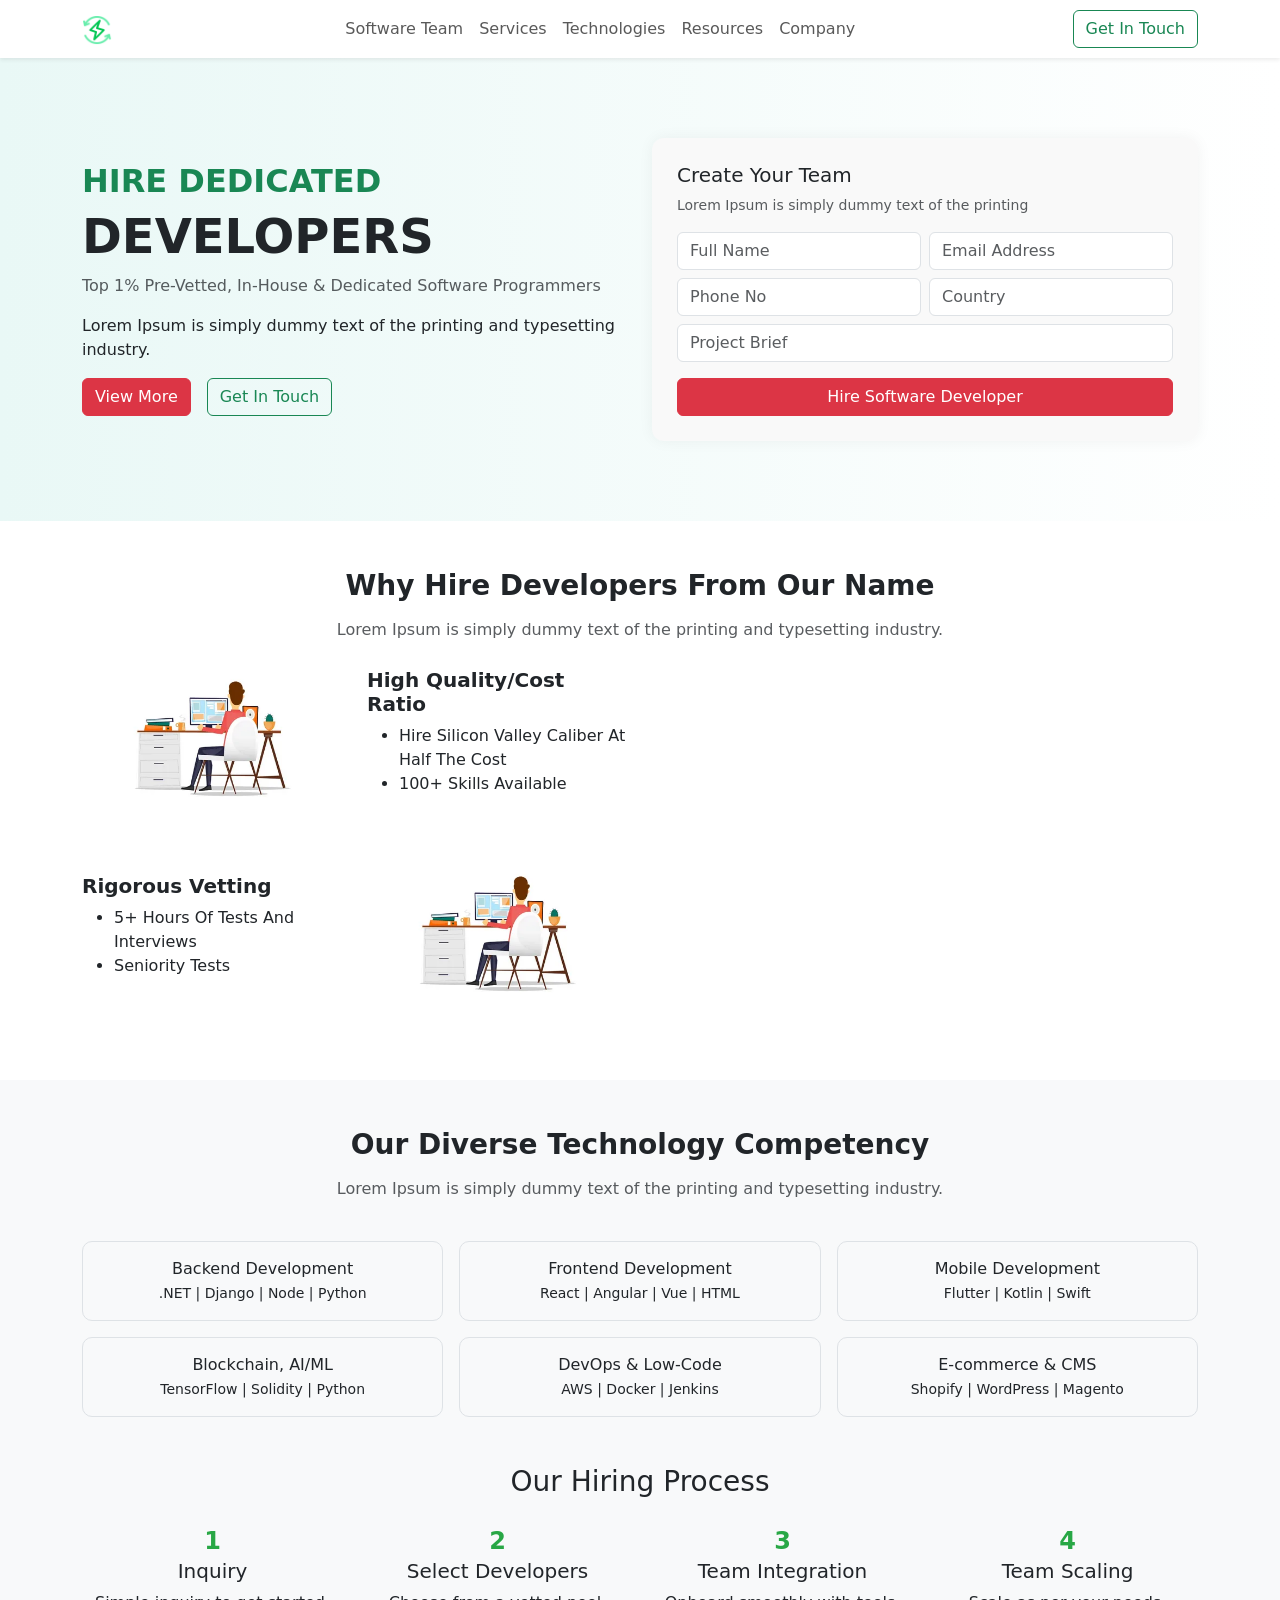
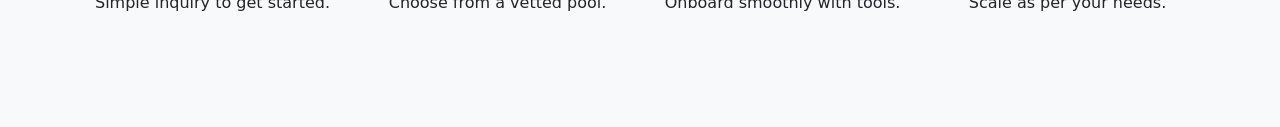
<file: index.html>
<!DOCTYPE html>
<html lang="en">
<head>
    <meta charset="UTF-8">
    <meta name="viewport" content="width=device-width, initial-scale=1.0">
    <link href="https://cdn.jsdelivr.net/npm/bootstrap@5.3.0/dist/css/bootstrap.min.css" rel="stylesheet">
    <link href="https://cdn.jsdelivr.net/npm/bootstrap@5.3.0/dist/css/bootstrap.min.css" rel="stylesheet">
<link rel="stylesheet" href="index.css">
<link href="https://cdn.jsdelivr.net/npm/bootstrap@5.3.0/dist/css/bootstrap.min.css" rel="stylesheet">

    <title>index page</title>
</head>
<body>
<!-- Header/Navbar --------------------------------->
<nav class="navbar navbar-expand-lg navbar-light bg-white shadow-sm">
  <div class="container">
    <a class="navbar-brand" href="#"><img src="img1.webp" alt="Logo" height="30"></a>
    <button class="navbar-toggler" type="button" data-bs-toggle="collapse" data-bs-target="#navbarNav">
      <span class="navbar-toggler-icon"></span>
    </button>
    <div class="collapse navbar-collapse" id="navbarNav">
      <ul class="navbar-nav mx-auto mb-2 mb-lg-0">
        <li class="nav-item"><a class="nav-link" href="services.html">Software Team</a></li>
        <li class="nav-item"><a class="nav-link" href="services.html">Services</a></li>
        <li class="nav-item"><a class="nav-link" href="services.html">Technologies</a></li>
        <li class="nav-item"><a class="nav-link" href="services.html">Resources</a></li>
        <li class="nav-item"><a class="nav-link" href="services.html">Company</a></li>
      </ul>
      <a href="#" class="btn btn-outline-success">Get In Touch</a>
    </div>
  </div>
</nav>

<!-- Bootstrap JS -->
<script src="https://cdn.jsdelivr.net/npm/bootstrap@5.3.0/dist/js/bootstrap.bundle.min.js"></script>
  

<!-- Hero Section -------------------------------------->
<section class="hero">
  <div class="container">
    <div class="row align-items-center">
      <div class="col-md-6">
        <h2 class="text-success fw-bold">HIRE DEDICATED</h2>
        <h1 class="display-5 fw-bold">DEVELOPERS</h1>
        <p class="text-muted">Top 1% Pre-Vetted, In-House & Dedicated Software Programmers</p>
        <p>Lorem Ipsum is simply dummy text of the printing and typesetting industry.</p>
        <div class="d-flex gap-3 mt-3">
          <a href="#" class="btn btn-danger">View More</a>
          <a href="#" class="btn btn-outline-success">Get In Touch</a>
        </div>
      </div>
      <div class="col-md-6">
        <div class="form-card">
          <h5>Create Your Team</h5>
          <p class="small text-muted">Lorem Ipsum is simply dummy text of the printing</p>
          <form>
            <div class="row g-2">
              <div class="col-6"><input class="form-control" placeholder="Full Name" required></div>
              <div class="col-6"><input class="form-control" placeholder="Email Address" required></div>
              <div class="col-6"><input class="form-control" placeholder="Phone No" required></div>
              <div class="col-6"><input class="form-control" placeholder="Country" required></div>
              <div class="col-12"><input class="form-control" placeholder="Project Brief"></div>
            </div>
            <button type="submit" class="btn btn-danger w-100 mt-3">Hire Software Developer</button>
          </form>
        </div>
      </div>
    </div>
  </div>
</section>


<section class="py-5">
    <div class="container text-center">
      <h2 class="section-title mb-3">Why Hire Developers From Our Name</h2>
      <p class="text-muted">Lorem Ipsum is simply dummy text of the printing and typesetting industry.</p>
  
      <div class="row text-start mt-4">
        <div class="col-md-6 mb-4">
          <div class="row align-items-center">
            <!-- Left: Image -->
            <div class="col-md-6">
              <img src="img3.webp" alt="Developer Illustration 1" class="img-fluid illustration">
            </div>
  
            <!-- Right: Content -->
            <div class="col-md-6">
              <h5><strong>High Quality/Cost Ratio</strong></h5>
              <ul>
                <li>Hire Silicon Valley Caliber At Half The Cost</li>
                <li>100+ Skills Available</li>
              </ul>
            </div>
          </div>
        </div>
      </div>
      <!----<div class="row text-start mt-4 align-items-center">-->
        <!-- Left: Content -->
        <div class="row text-start mt-4">
            <div class="col-md-6 mb-4">
              <div class="row align-items-center">
          
        <div class="col-md-6">
          <h5><strong>Rigorous Vetting</strong></h5>
          <ul>
            <li>5+ Hours Of Tests And Interviews</li>
            <li>Seniority Tests</li>
          </ul>
        </div>
      
        <!-- Right: Image -->
        <div class="col-md-6">
          <img src="img3.webp" alt="Developer Illustration 2" class="img-fluid illustration">
        </div>
      </div>
      
    </div>
    </div>
    </div>
  </section>
      

<!-- Technology Competency------------------------------------ -->
<section class="py-5 bg-light">
  <div class="container text-center">
    <h2 class="section-title mb-3">Our Diverse Technology Competency</h2>
    <p class="text-muted">Lorem Ipsum is simply dummy text of the printing and typesetting industry.</p>
    <div class="row g-3 mt-4">
      <div class="col-md-4"><div class="tech-card bg-light border">Backend Development<br><small>.NET | Django | Node | Python</small></div></div>
      <div class="col-md-4"><div class="tech-card bg-light border">Frontend Development<br><small>React | Angular | Vue | HTML</small></div></div>
        <div class="col-md-4"><div class="tech-card bg-light border">Mobile Development<br><small>Flutter | Kotlin | Swift</small></div></div>
        <div class="col-md-4"><div class="tech-card bg-light border">Blockchain, AI/ML<br><small>TensorFlow | Solidity | Python</small></div></div>
        <div class="col-md-4"><div class="tech-card bg-light border">DevOps & Low-Code<br><small>AWS | Docker | Jenkins</small></div></div>
        <div class="col-md-4"><div class="tech-card bg-light border">E-commerce & CMS<br><small>Shopify | WordPress | Magento</small></div></div>
      </div>
    </div>
  
  <!-- Hiring Process---------------------------------- -->
  <section class="py-5 bg-light">
    <div class="container text-center">
      <h3 class="mb-4">Our Hiring Process</h3>
      <div class="row g-4">
        <div class="col-md-3 process-step">
          <span>1</span>
          <h5>Inquiry</h5>
          <p>Simple inquiry to get started.</p>
        </div>
        <div class="col-md-3 process-step">
          <span>2</span>
          <h5>Select Developers</h5>
          <p>Choose from a vetted pool.</p>
        </div>
        <div class="col-md-3 process-step">
          <span>3</span>
          <h5>Team Integration</h5>
          <p>Onboard smoothly with tools.</p>
        </div>
        <div class="col-md-3 process-step">
          <span>4</span>
          <h5>Team Scaling</h5>
          <p>Scale as per your needs.</p>
        </div>
      </div>
    </div>
  </section>
  
  
</body>

</html>
</file>
<file: index.css>
body {
    font-family: 'Segoe UI', sans-serif;
    background-color: #fff;
  }
  .hero {
    background: linear-gradient(to right, #e9f8f6, #fff);
    padding: 80px 0;
  }
  .btn-danger {
    background-color: #ff5a5f;
    border: none;
  }
  .btn-outline-success {
    border-color: #28a745;
    color: #28a745;
  }
  .form-card {
    background: #f9f9f9;
    padding: 25px;
    border-radius: 12px;
    box-shadow: 0 0 15px rgba(0,0,0,0.05);
  }
  .section-title {
    font-weight: bold;
    font-size: 32px;
  }
  .tech-card {
    border-radius: 10px;
    padding: 15px;
    text-align: center;
    font-weight: 500;
  }
  
  
  .hero {
    background: linear-gradient(to right, #e9f8f6, #fff);
    padding: 80px 0;
  }
  .form-card {
    background: #f9f9f9;
    padding: 25px;
    border-radius: 12px;
    box-shadow: 0 0 15px rgba(0,0,0,0.05);
  }
  .tech-card {
    border-radius: 10px;
    padding: 15px;
    text-align: center;
    font-weight: 500;
  }
  .section-title {
    font-size: 28px;
    font-weight: 700;
  }
  .process-step {
    text-align: center;
  }
  .process-step span {
    font-size: 24px;
    font-weight: bold;
    color: #28a745;
  }
  .nav-pills .nav-link.active {
    background-color: #28a745;
  }
</file>
